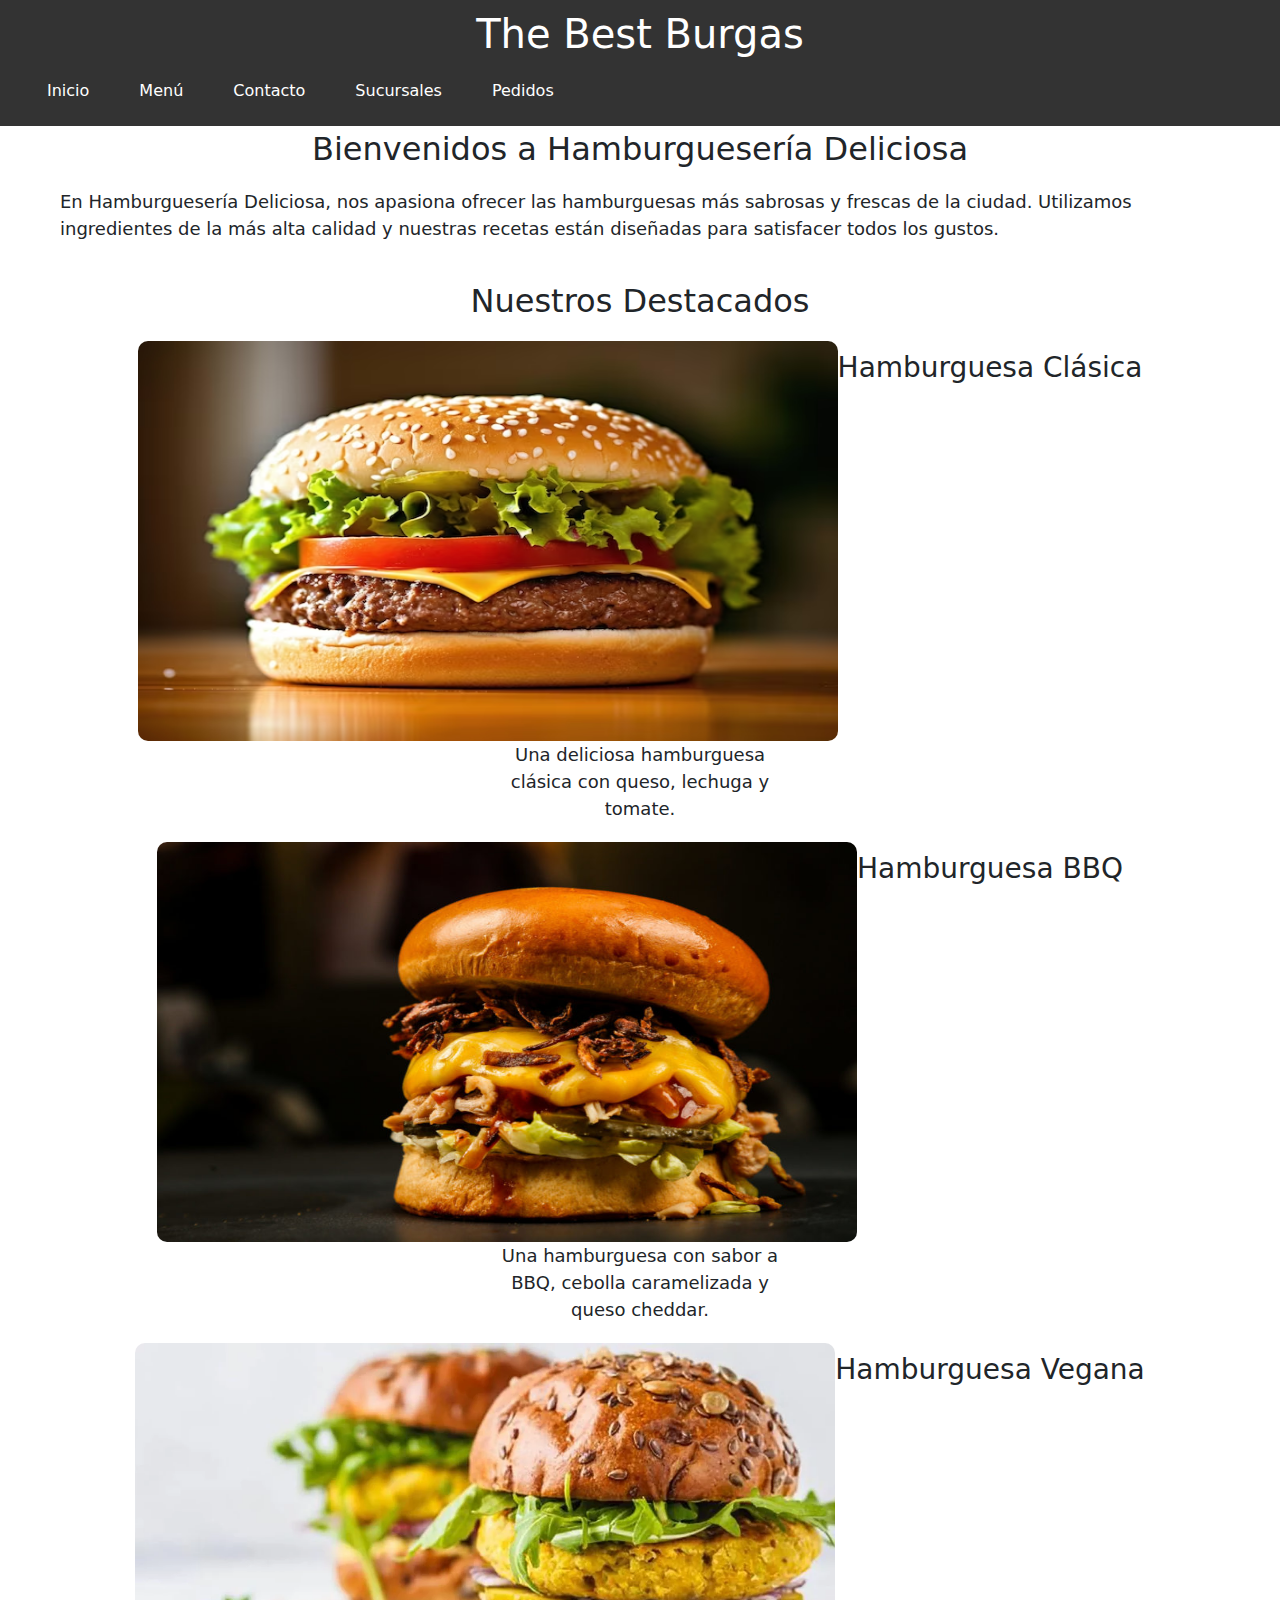
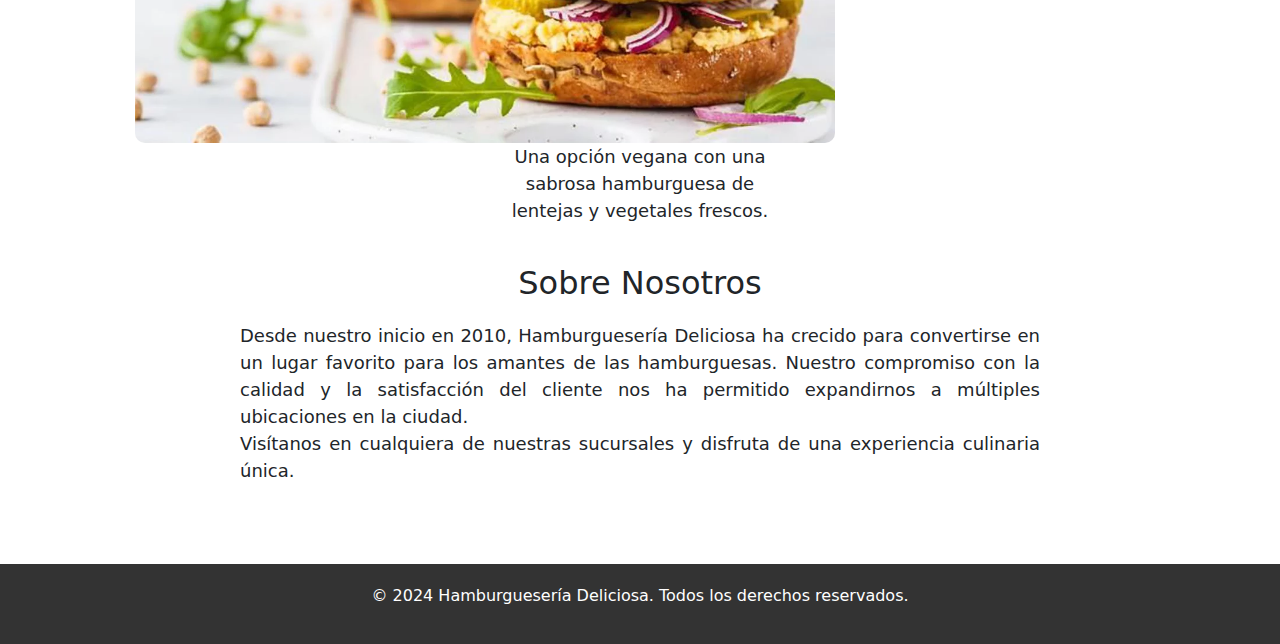
<file: index.html>
<!DOCTYPE html>
<html lang="es">
<head>
    <meta charset="UTF-8">
    <meta name="viewport" content="width=device-width, initial-scale=1.0">
    <title>Hamburguesería Deliciosa</title>
    <link rel="stylesheet" href="css/styles.css">
    <link href="https://cdn.jsdelivr.net/npm/bootstrap@5.3.3/dist/css/bootstrap.min.css" rel="stylesheet"
        integrity="sha384-QWTKZyjpPEjISv5WaRU9OFeRpok6YctnYmDr5pNlyT2bRjXh0JMhjY6hW+ALEwIH" crossorigin="anonymous">
</head>
<body>
    <header>
        <h1>The Best Burgas</h1>
        <nav class="navbar navbar-expand-lg ">
            <div class="container-fluid">
                <button class="navbar-toggler" type="button" data-bs-toggle="collapse" data-bs-target="#navbarNav"
                    aria-controls="navbarNav" aria-expanded="false" aria-label="Toggle navigation">
                    <span class="navbar-toggler-icon"></span>
                </button>
                <div class="collapse navbar-collapse" id="navbarNav">
                    <ul class="navbar-nav">
                        <a href="index.html">Inicio</a>
                        <a href="./pages/menu.html">Menú</a>
                        <a href="./pages/contacto.html">Contacto</a>
                        <a href="./pages/sucursales.html">Sucursales</a>
                        <a href="./pages/pedidos.html">Pedidos</a>
                    </ul>
                </div>
            </div>
        </nav>
    </header>
    <main>
        <div class="main-container">
            <section class="intro">
                <h2>Bienvenidos a Hamburguesería Deliciosa</h2>
                <p class="pcontainer">En Hamburguesería Deliciosa, nos apasiona ofrecer las hamburguesas más sabrosas y
                    frescas de la ciudad. Utilizamos ingredientes de la más alta calidad y nuestras recetas están
                    diseñadas para satisfacer todos los gustos.</p>
            </section>
            <section class="highlights">
                <h2>Nuestros Destacados</h2>
                <div class="highlight">
                    <img src="./images/foto-stock-hamburguesa-clasica-aislada-blanco_940723-217.avif"
                        alt="Hamburguesa Clásica">
                    <h3>Hamburguesa Clásica</h3>
                    <p class="pcontainer">Una deliciosa hamburguesa clásica con queso, lechuga y tomate.</p>
                </div>
                <div class="highlight">
                    <img src="./images/front-view-burger-on-stand-scaled-880x587.jpg" alt="Hamburguesa BBQ">
                    <h3>Hamburguesa BBQ</h3>
                    <p class="pcontainer">Una hamburguesa con sabor a BBQ, cebolla caramelizada y queso cheddar.</p>
                </div>
                <div class="highlight">
                    <img src="./images/hamburguesa_vegetal_ok.jpg.webp" alt="Hamburguesa Vegana">
                    <h3>Hamburguesa Vegana</h3>
                    <p class="pcontainer">Una opción vegana con una sabrosa hamburguesa de lentejas y vegetales frescos.
                    </p>
                </div>
            </section>
            <section class="about">
                <h2>Sobre Nosotros</h2>
                <p class="pcontainer">Desde nuestro inicio en 2010, Hamburguesería Deliciosa ha crecido para convertirse
                    en un lugar favorito para los amantes de las hamburguesas. Nuestro compromiso con la calidad y la
                    satisfacción del cliente nos ha permitido expandirnos a múltiples ubicaciones en la ciudad.</p>
                <p class="pcontainer">Visítanos en cualquiera de nuestras sucursales y disfruta de una experiencia
                    culinaria única.</p>
            </section>
        </div>
    </main>
    <footer>
        <p>&copy; 2024 Hamburguesería Deliciosa. Todos los derechos reservados.</p>
    </footer>
    <script src="https://cdn.jsdelivr.net/npm/bootstrap@5.3.3/dist/js/bootstrap.bundle.min.js"
        integrity="sha384-YvpcrYf0tY3lHB60NNkmXc5s9fDVZLESaAA55NDzOxhy9GkcIdslK1eN7N6jIeHz"
        crossorigin="anonymous"></script>
</body>
</html>
</file>
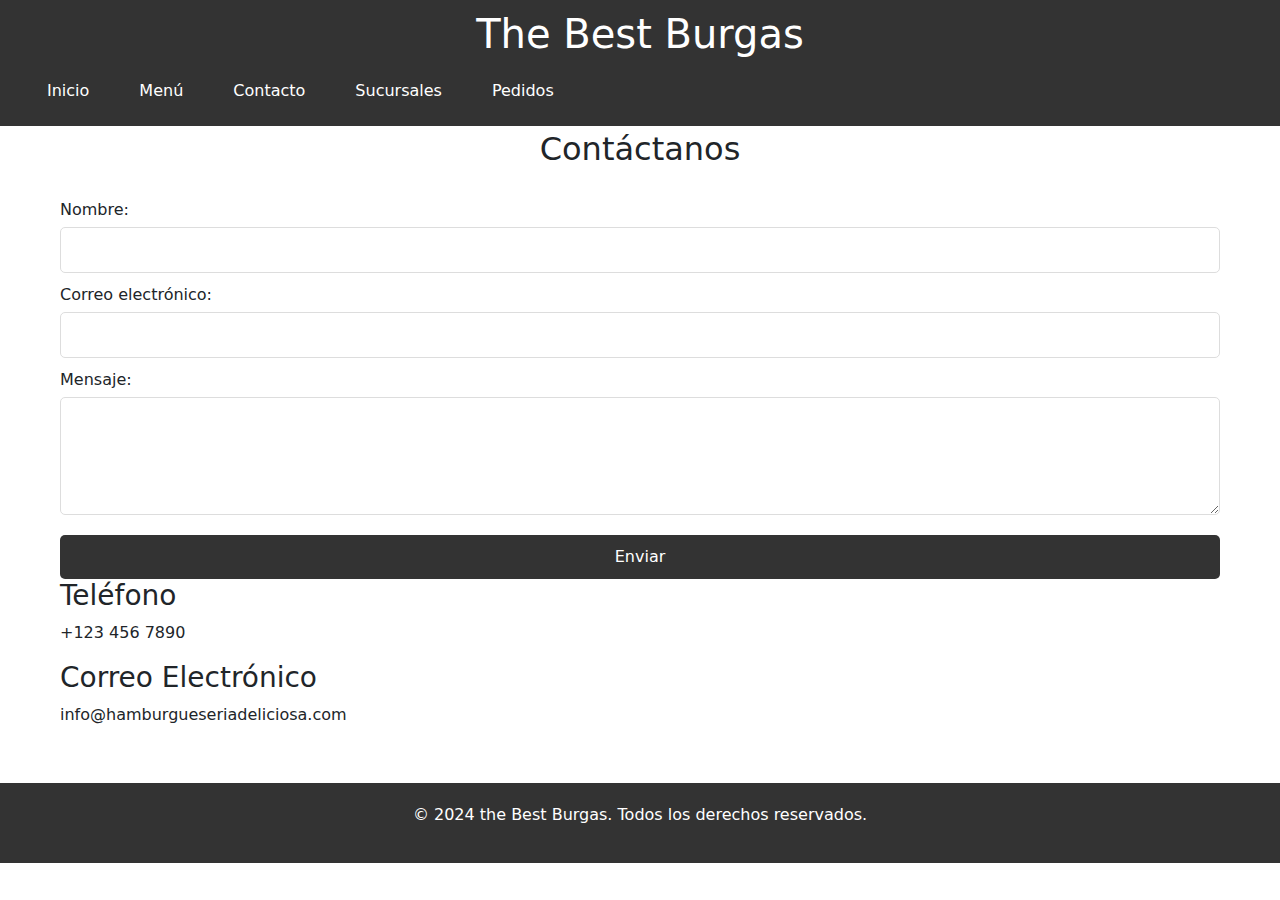
<file: pages/contacto.html>
<!DOCTYPE html>
<html lang="es">
<head>
    <meta charset="UTF-8">
    <meta name="viewport" content="width=device-width, initial-scale=1.0">
    <title>Hamburguesería Deliciosa</title>
    <link rel="stylesheet" href="../css/styles.css">
    <link href="https://cdn.jsdelivr.net/npm/bootstrap@5.3.3/dist/css/bootstrap.min.css" rel="stylesheet"
    integrity="sha384-QWTKZyjpPEjISv5WaRU9OFeRpok6YctnYmDr5pNlyT2bRjXh0JMhjY6hW+ALEwIH" crossorigin="anonymous">
</head>
<body>
    <header>
        <h1>The Best Burgas</h1>
        <nav class="navbar navbar-expand-lg">
            <div class="container-fluid">
                <button class="navbar-toggler" type="button" data-bs-toggle="collapse" data-bs-target="#navbarNav"
                    aria-controls="navbarNav" aria-expanded="false" aria-label="Toggle navigation">
                    <span class="navbar-toggler-icon"></span>
                </button>
                <div class="collapse navbar-collapse" id="navbarNav">
                    <ul class="navbar-nav">
                        <a href="../index.html">Inicio</a>
                        <a href="menu.html">Menú</a>
                        <a href="contacto.html">Contacto</a>
                        <a href="sucursales.html">Sucursales</a>
                        <a href="pedidos.html">Pedidos</a>
                    </ul>
                </div>
            </div>
        </nav>
    </header>
<main>
    <div class="contact-container">
        <h2>Contáctanos</h2>
        <form action="enviar_formulario.php" method="post">
            <label for="nombre">Nombre:</label>
            <input type="text" id="nombre" name="nombre" required>
            <label for="email">Correo electrónico:</label>
            <input type="email" id="email" name="email" required>
            <label for="mensaje">Mensaje:</label>
            <textarea id="mensaje" name="mensaje" rows="4" required></textarea>
            <button type="submit">Enviar</button>
        </form>
        <div class="info">
            <h3>Teléfono</h3>
            <p>+123 456 7890</p>
            <h3>Correo Electrónico</h3>
            <p>info@hamburgueseriadeliciosa.com</p>
        </div>
    </div>
</main>
<footer>
    <p>&copy; 2024 the Best Burgas. Todos los derechos reservados.</p>
</footer>
<script src="https://cdn.jsdelivr.net/npm/bootstrap@5.3.3/dist/js/bootstrap.bundle.min.js"
integrity="sha384-YvpcrYf0tY3lHB60NNkmXc5s9fDVZLESaAA55NDzOxhy9GkcIdslK1eN7N6jIeHz"
crossorigin="anonymous"></script>
</body>
</html>
</file>
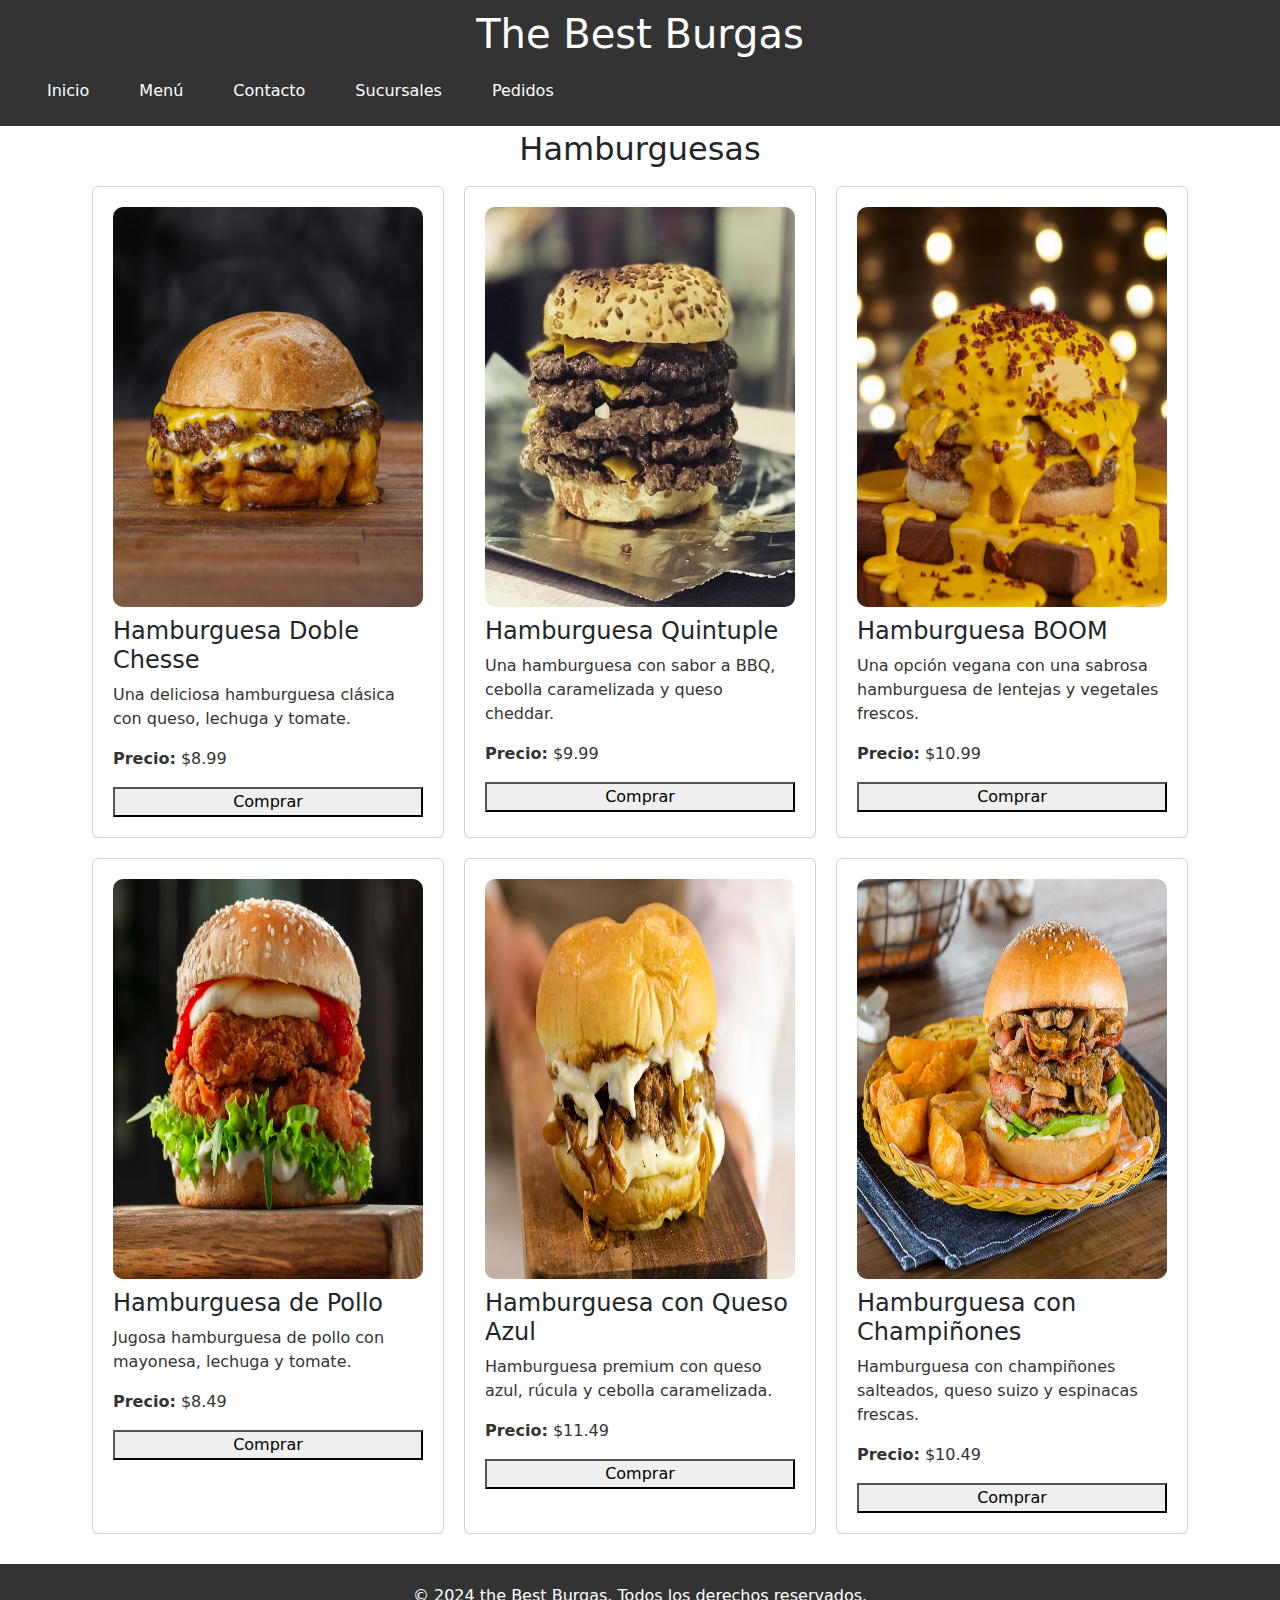
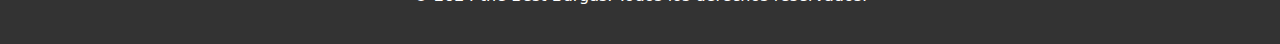
<file: pages/menu.html>
<!DOCTYPE html>
<html lang="es">
<head>
    <meta charset="UTF-8">
    <meta name="viewport" content="width=device-width, initial-scale=1.0">
    <title>Hamburguesería Deliciosa</title>
    <link rel="stylesheet" href="../css/styles.css">
    <link href="https://cdn.jsdelivr.net/npm/bootstrap@5.3.3/dist/css/bootstrap.min.css" rel="stylesheet"
        integrity="sha384-QWTKZyjpPEjISv5WaRU9OFeRpok6YctnYmDr5pNlyT2bRjXh0JMhjY6hW+ALEwIH" crossorigin="anonymous">
</head>
<body>
    <header>
        <h1>The Best Burgas</h1>
        <nav class="navbar navbar-expand-lg">
            <div class="container-fluid">
                <button class="navbar-toggler" type="button" data-bs-toggle="collapse" data-bs-target="#navbarNav"
                    aria-controls="navbarNav" aria-expanded="false" aria-label="Toggle navigation">
                    <span class="navbar-toggler-icon"></span>
                </button>
                <div class="collapse navbar-collapse" id="navbarNav">
                    <ul class="navbar-nav">
                        <a href="../index.html">Inicio</a>
                        <a href="menu.html">Menú</a>
                        <a href="contacto.html">Contacto</a>
                        <a href="sucursales.html">Sucursales</a>
                        <a href="pedidos.html">Pedidos</a>
                    </ul>
                </div>
            </div>
        </nav>
    </header>
    <main>
        <div class="h2container">
            <h2>Hamburguesas</h2>
        </div>
        <div class="container">
            <div class="card">
                <img class="imghov" src="../images/20220621103022.jpeg" alt="Hamburguesa Doble Chesse">
                <h3>Hamburguesa Doble Chesse</h3>
                <p>Una deliciosa hamburguesa clásica con queso, lechuga y tomate.</p>
                <p><strong>Precio:</strong> $8.99</p>
                <button>Comprar</button>
            </div>
            <div class="card">
                <img class="imghov" src="../images/301915496_500532575408640_4111447166979833336_n.jpg"
                    alt="Hamburguesa Quintuple">
                <h3>Hamburguesa Quintuple</h3>
                <p>Una hamburguesa con sabor a BBQ, cebolla caramelizada y queso cheddar.</p>
                <p><strong>Precio:</strong> $9.99</p>
                <button>Comprar</button>
            </div>
            <div class="card">
                <img class="imghov" src="../images/boom.png" alt="Hamburguesa BOOM">
                <h3>Hamburguesa BOOM</h3>
                <p>Una opción vegana con una sabrosa hamburguesa de lentejas y vegetales frescos.</p>
                <p><strong>Precio:</strong> $10.99</p>
                <button>Comprar</button>
            </div>
            <div class="card">
                <img class="imghov" src="../images/Hamburguesa-de-pollo-picante.jpg" alt="Hamburguesa de Pollo">
                <h3>Hamburguesa de Pollo</h3>
                <p>Jugosa hamburguesa de pollo con mayonesa, lechuga y tomate.</p>
                <p><strong>Precio:</strong> $8.49</p>
                <button>Comprar</button>
            </div>
            <div class="card">
                <img class="imghov" src="../images/Burger-queso-azul-Imperial.webp" alt="Hamburguesa con Queso Azul">
                <h3>Hamburguesa con Queso Azul</h3>
                <p>Hamburguesa premium con queso azul, rúcula y cebolla caramelizada.</p>
                <p><strong>Precio:</strong> $11.49</p>
                <button>Comprar</button>
            </div>
            <div class="card">
                <img class="imghov" src="../images/31621f64ec8fd1835f74449b071a8889_hamburguesa_con_champiñones_1.jpg"
                    alt="Hamburguesa con Champiñones">
                <h3>Hamburguesa con Champiñones</h3>
                <p>Hamburguesa con champiñones salteados, queso suizo y espinacas frescas.</p>
                <p><strong>Precio:</strong> $10.49</p>
                <button>Comprar</button>
            </div>
        </div>
    </main>
    <footer>
        <p>&copy; 2024 the Best Burgas. Todos los derechos reservados.</p>
    </footer>
    <script src="https://cdn.jsdelivr.net/npm/bootstrap@5.3.3/dist/js/bootstrap.bundle.min.js"
        integrity="sha384-YvpcrYf0tY3lHB60NNkmXc5s9fDVZLESaAA55NDzOxhy9GkcIdslK1eN7N6jIeHz"
        crossorigin="anonymous"></script>
</body>
</html>
</file>
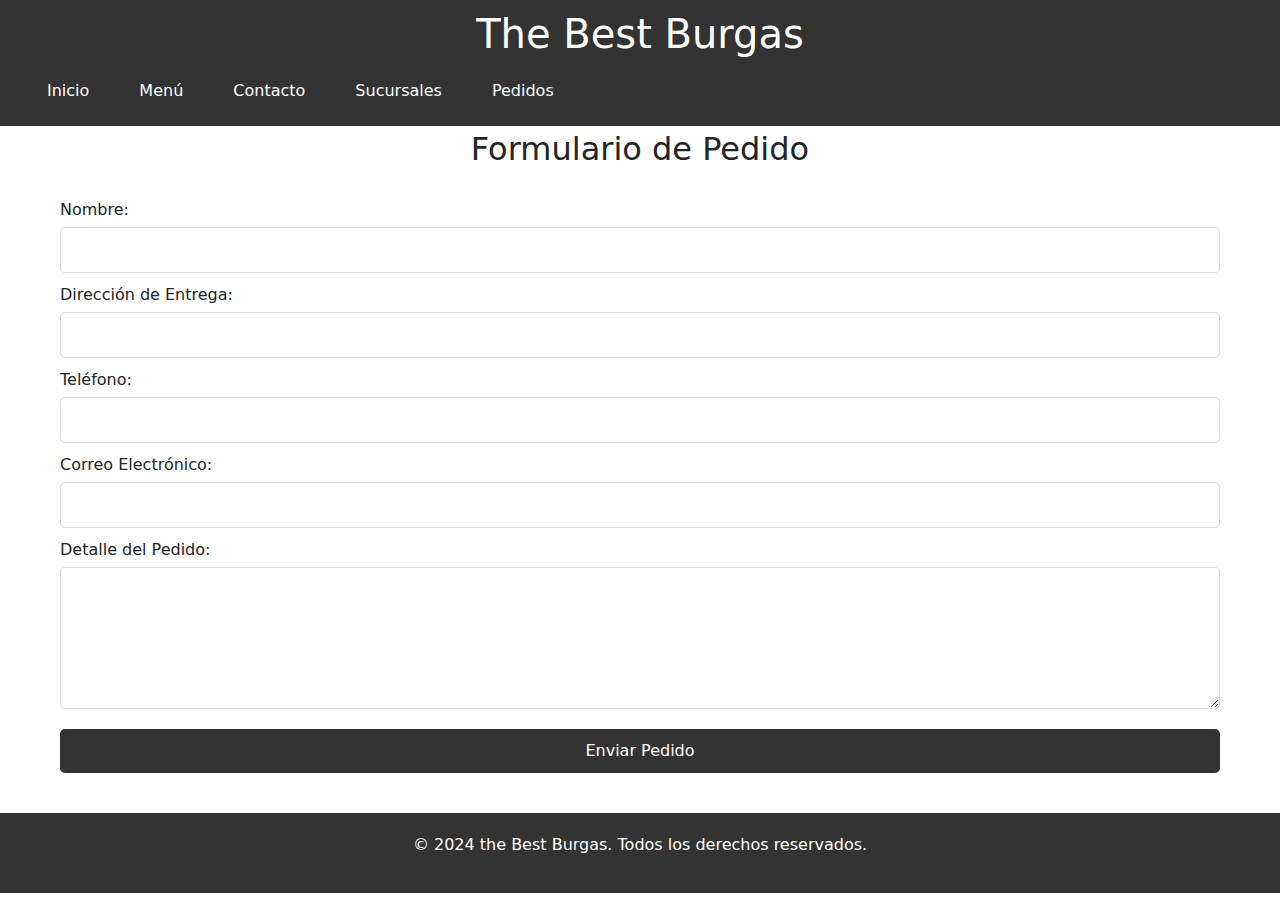
<file: pages/pedidos.html>
<!DOCTYPE html>
<html lang="es">
<head>
    <meta charset="UTF-8">
    <meta name="viewport" content="width=device-width, initial-scale=1.0">
    <title>Hamburguesería Deliciosa</title>
    <link rel="stylesheet" href="../css/styles.css">
    <link href="https://cdn.jsdelivr.net/npm/bootstrap@5.3.3/dist/css/bootstrap.min.css" rel="stylesheet"
    integrity="sha384-QWTKZyjpPEjISv5WaRU9OFeRpok6YctnYmDr5pNlyT2bRjXh0JMhjY6hW+ALEwIH" crossorigin="anonymous">
</head>
<body>
    <header>
        <h1>The Best Burgas</h1>
        <nav class="navbar navbar-expand-lg">
            <div class="container-fluid">
                <button class="navbar-toggler" type="button" data-bs-toggle="collapse" data-bs-target="#navbarNav"
                    aria-controls="navbarNav" aria-expanded="false" aria-label="Toggle navigation">
                    <span class="navbar-toggler-icon"></span>
                </button>
                <div class="collapse navbar-collapse" id="navbarNav">
                    <ul class="navbar-nav">
                        <a href="../index.html">Inicio</a>
                        <a href="menu.html">Menú</a>
                        <a href="contacto.html">Contacto</a>
                        <a href="sucursales.html">Sucursales</a>
                        <a href="pedidos.html">Pedidos</a>
                    </ul>
                </div>
            </div>
        </nav>
    </header>
<main>
    <div class="order-container">
        <h2>Formulario de Pedido</h2>
        <form action="procesar_pedido.php" method="post">
            <label for="nombre">Nombre:</label>
            <input type="text" id="nombre" name="nombre" required>
            
            <label for="direccion">Dirección de Entrega:</label>
            <input type="text" id="direccion" name="direccion" required>
            
            <label for="telefono">Teléfono:</label>
            <input type="tel" id="telefono" name="telefono" required>
            
            <label for="email">Correo Electrónico:</label>
            <input type="email" id="email" name="email" required>
            
            <label for="pedido">Detalle del Pedido:</label>
            <textarea id="pedido" name="pedido" rows="5" required></textarea>
            
            <button type="submit">Enviar Pedido</button>
        </form>
    </div>
</main>
<footer>
    <p>&copy; 2024 the Best Burgas. Todos los derechos reservados.</p>
</footer>
<script src="https://cdn.jsdelivr.net/npm/bootstrap@5.3.3/dist/js/bootstrap.bundle.min.js"
integrity="sha384-YvpcrYf0tY3lHB60NNkmXc5s9fDVZLESaAA55NDzOxhy9GkcIdslK1eN7N6jIeHz"
crossorigin="anonymous"></script>
</body>
</html>
</file>
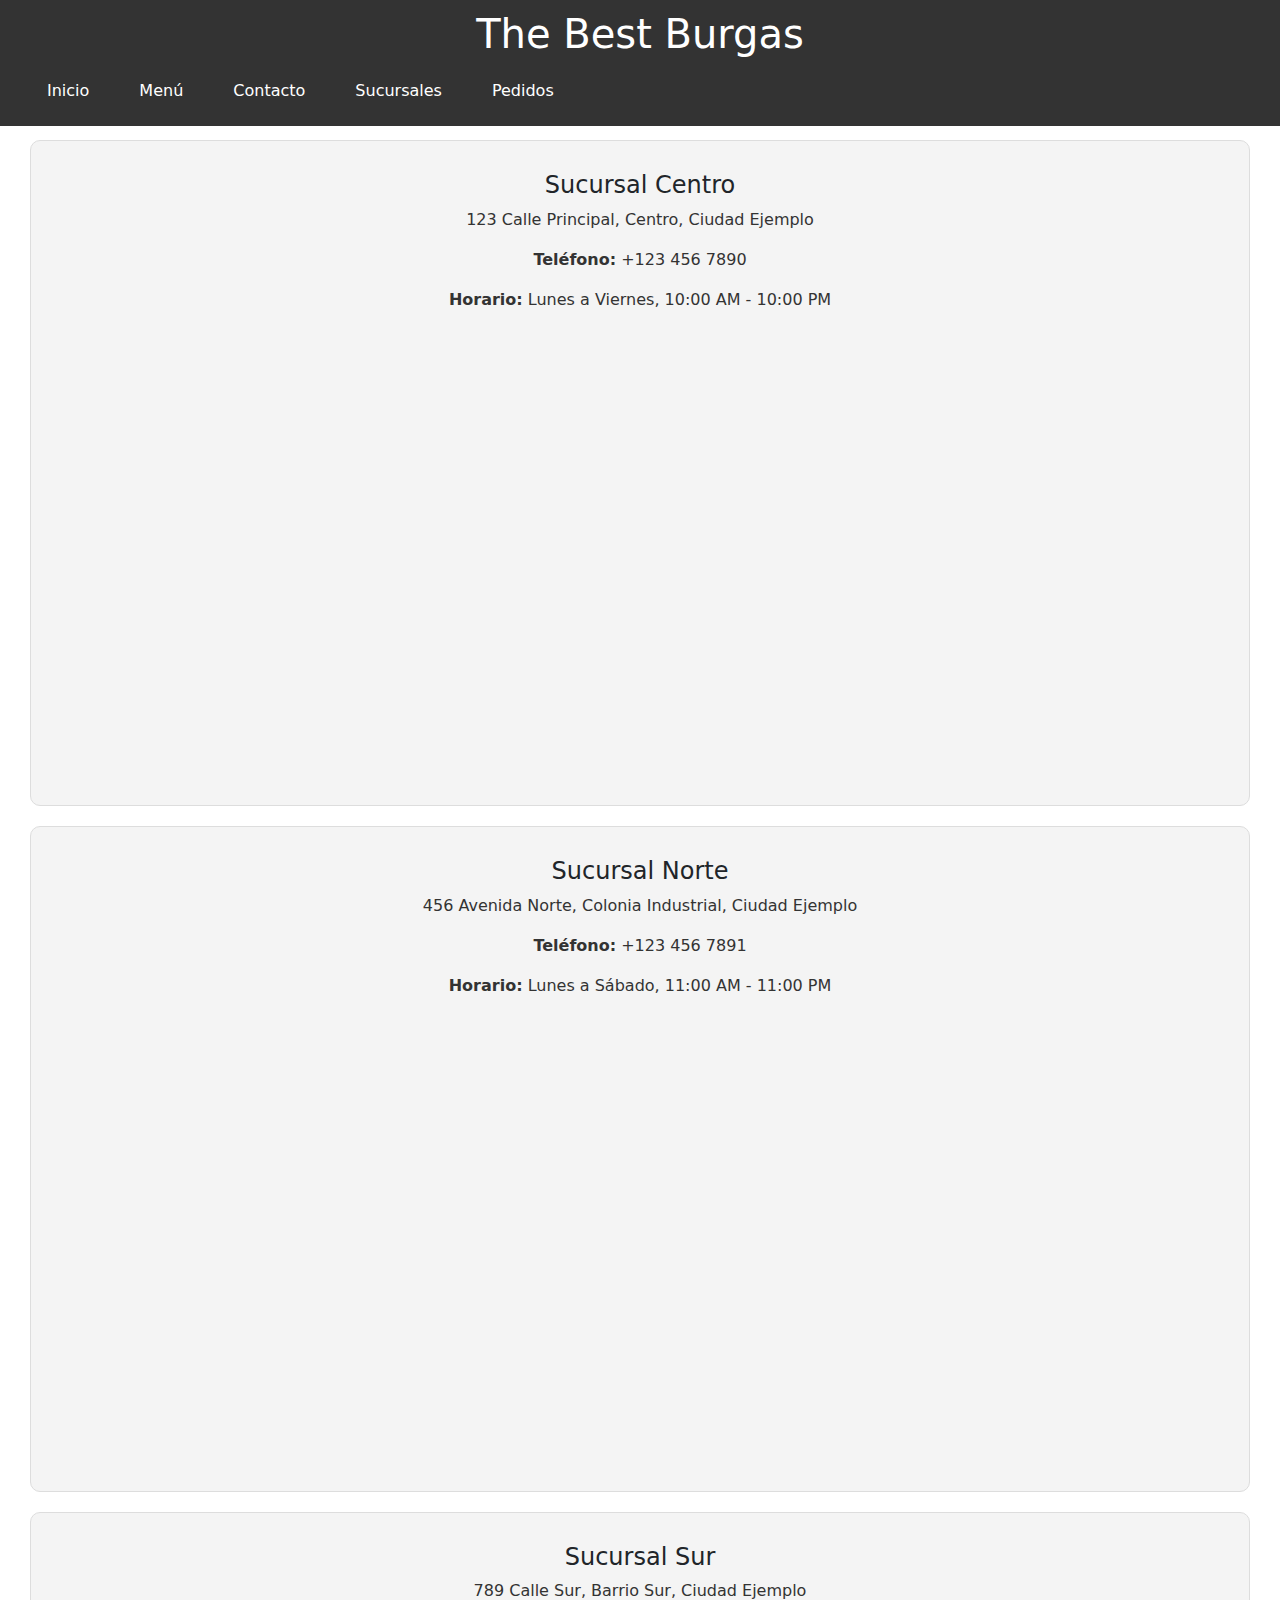
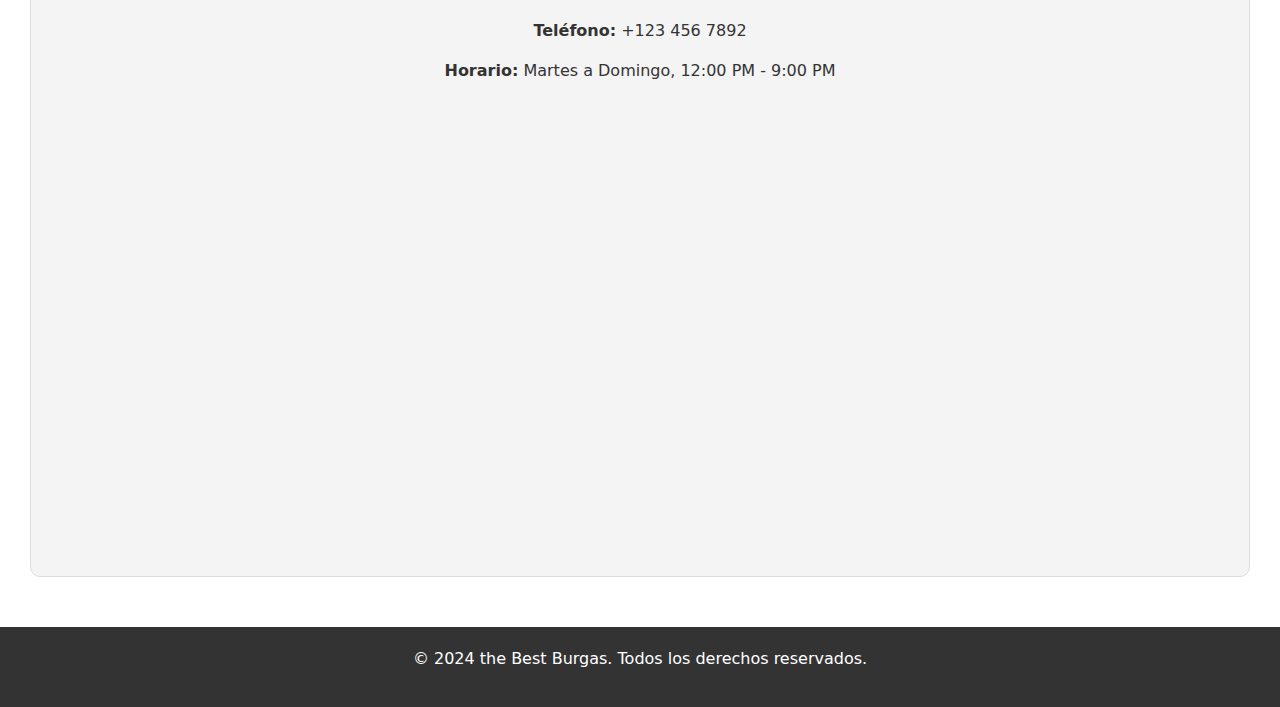
<file: pages/sucursales.html>
<!DOCTYPE html>
<html lang="es">
<head>
    <meta charset="UTF-8">
    <meta name="viewport" content="width=device-width, initial-scale=1.0">
    <title>Hamburguesería Deliciosa</title>
    <link rel="stylesheet" href="../css/styles.css">
    <link href="https://cdn.jsdelivr.net/npm/bootstrap@5.3.3/dist/css/bootstrap.min.css" rel="stylesheet"
    integrity="sha384-QWTKZyjpPEjISv5WaRU9OFeRpok6YctnYmDr5pNlyT2bRjXh0JMhjY6hW+ALEwIH" crossorigin="anonymous">
</head>
<body>
    <header>
        <h1>The Best Burgas</h1>
        <nav class="navbar navbar-expand-lg">
            <div class="container-fluid">
                <button class="navbar-toggler" type="button" data-bs-toggle="collapse" data-bs-target="#navbarNav"
                    aria-controls="navbarNav" aria-expanded="false" aria-label="Toggle navigation">
                    <span class="navbar-toggler-icon"></span>
                </button>
                <div class="collapse navbar-collapse" id="navbarNav">
                    <ul class="navbar-nav">
                        <a href="../index.html">Inicio</a>
                        <a href="menu.html">Menú</a>
                        <a href="contacto.html">Contacto</a>
                        <a href="sucursales.html">Sucursales</a>
                        <a href="pedidos.html">Pedidos</a>
                    </ul>
                </div>
            </div>
        </nav>
    </header>
<main>
    <div class="container-sucursales">
        <div class="branch-card">
            <h3>Sucursal Centro</h3>
            <p>123 Calle Principal, Centro, Ciudad Ejemplo</p>
            <p><strong>Teléfono:</strong> +123 456 7890</p>
            <p><strong>Horario:</strong> Lunes a Viernes, 10:00 AM - 10:00 PM</p>
            <iframe class="maps" src="https://www.google.com/maps/embed?pb=!1m14!1m12!1m3!1d13126.28628408851!2d-58.79461485!3d-34.66552125!2m3!1f0!2f0!3f0!3m2!1i1024!2i768!4f13.1!5e0!3m2!1ses!2sar!4v1716754429241!5m2!1ses!2sar" width="600" height="450" style="border:0;" allowfullscreen="" loading="lazy" referrerpolicy="no-referrer-when-downgrade"></iframe>
        </div>
        <div class="branch-card">
            <h3>Sucursal Norte</h3>
            <p>456 Avenida Norte, Colonia Industrial, Ciudad Ejemplo</p>
            <p><strong>Teléfono:</strong> +123 456 7891</p>
            <p><strong>Horario:</strong> Lunes a Sábado, 11:00 AM - 11:00 PM</p>
            <iframe class="maps" src="https://www.google.com/maps/embed?pb=!1m14!1m12!1m3!1d3282.854901046189!2d-58.79459862425841!3d-34.633106872943884!2m3!1f0!2f0!3f0!3m2!1i1024!2i768!4f13.1!5e0!3m2!1ses!2sar!4v1716754470576!5m2!1ses!2sar" width="600" height="450" style="border:0;" allowfullscreen="" loading="lazy" referrerpolicy="no-referrer-when-downgrade"></iframe>
        </div>
        <div class="branch-card">
            <h3>Sucursal Sur</h3>
            <p>789 Calle Sur, Barrio Sur, Ciudad Ejemplo</p>
            <p><strong>Teléfono:</strong> +123 456 7892</p>
            <p><strong>Horario:</strong> Martes a Domingo, 12:00 PM - 9:00 PM</p>
            <iframe class="maps" src="https://www.google.com/maps/embed?pb=!1m14!1m12!1m3!1d3283.570173735141!2d-58.37592192425929!3d-34.6150289729503!2m3!1f0!2f0!3f0!3m2!1i1024!2i768!4f13.1!5e0!3m2!1ses!2sar!4v1716754501481!5m2!1ses!2sar" width="600" height="450" style="border:0;" allowfullscreen="" loading="lazy" referrerpolicy="no-referrer-when-downgrade"></iframe>
        </div>
    </div>
</main>
<footer>
    <p>&copy; 2024 the Best Burgas. Todos los derechos reservados.</p>
</footer>
<script src="https://cdn.jsdelivr.net/npm/bootstrap@5.3.3/dist/js/bootstrap.bundle.min.js"
integrity="sha384-YvpcrYf0tY3lHB60NNkmXc5s9fDVZLESaAA55NDzOxhy9GkcIdslK1eN7N6jIeHz"
crossorigin="anonymous"></script>
</body>
</html>
</file>
<file: css/styles.css>
body {
    font-family: Arial, sans-serif;
    margin: 0;
    padding: 0;
    box-sizing: border-box;
}

header {
    background-color: #333;
    color: #fff;
    padding: 10px;
    text-align: center;
    position: fixed;
    width: 100%;
    top: 0;
    left: 0;
    z-index: 1000;
}

nav a {
    color: #fff;
    text-decoration: none;
    margin: 0 15px;
    padding: 5px 10px;
}

nav a:hover {
    background-color: #555;
}

.main-container {
    padding: 20px;
    max-width: 1200px;
    margin: 0 auto;
    margin-top: 110px;
}

.intro, .highlights, .about {
    margin-bottom: 40px;
}

.intro h2, .highlights h2, .about h2 {
    text-align: center;
    margin-bottom: 20px;
}

.pcontainer {
    font-size: large;
}

.highlight {
    display: flex;
    flex-wrap: wrap;
    justify-content: center;
    margin-bottom: 20px;
}

.highlight img {
    max-width: 100%;
    border-radius: 10px;
}

.highlight h3 {
    margin-top: 10px;
    text-align: center;
}

.highlight p {
    text-align: center;
    max-width: 300px;
    margin: 0 auto;
}

.about p {
    text-align: justify;
    margin: 0 auto;
    max-width: 800px;
}

.h2container {
    display: flex;
    flex-wrap: wrap;
    justify-content: center;
    padding: 20px 0 0 0;
    margin: 0 auto;
    margin-top: 110px;
    font-size: large;
}

.container {
    display: flex;
    flex-wrap: wrap;
    justify-content: center;
    max-width: 1200px;
    margin: 0 auto;
    
}

.container-sucursales {
    display: flex;
    flex-wrap: wrap;
    justify-content: center;
    padding: 20px;
    margin: 0 auto;
    margin-top: 110px;

}

.imghov:hover {
    transform: scale(1.05);
    cursor: pointer;
}

.card {
    background-color: #f4f4f4;
    margin: 10px;
    padding: 20px;
    border: 1px solid #ddd;
    border-radius: 10px;
    flex: 1 1 calc(33.333% - 40px);
    box-sizing: border-box;
}

.card img {
    max-width: 100%;
    border-radius: 10px;
}

.card h3 {
    margin-top: 10px;
    font-size: 1.5em;
}

.card p {
    font-size: 1em;
    color: #333;
}

img {
    width: 700px;
    height: 400px;
}

footer {
    background-color: #333;
    color: #fff;
    text-align: center;
    padding: 20px;
    margin-top: 20px;
}

form {
    display: flex;
    flex-direction: column;
}

form label {
    margin: 10px 0 5px;
}

form input, form textarea {
    padding: 10px;
    border: 1px solid #ddd;
    border-radius: 5px;
}

form button {
    margin-top: 20px;
    padding: 10px;
    border: none;
    border-radius: 5px;
    background-color: #333;
    color: #fff;
    font-size: 1em;
    cursor: pointer;
}

form button:hover {
    background-color: #555;
}

.branch-card {
    background-color: #f4f4f4;
    margin: 10px;
    padding: 20px;
    border: 1px solid #ddd;
    border-radius: 10px;
    flex: 1 1 calc(33.333% - 40px);
    box-sizing: border-box;
    text-align: center;
}

.branch-card h3 {
    margin-top: 10px;
    font-size: 1.5em;
}

.branch-card p {
    font-size: 1em;
    color: #333;
}

.contact-container {
    padding: 20px;
    max-width: 1200px;
    margin: 0 auto;
    margin-top: 110px;
}

.contact-container h2 {
    text-align: center;
    margin-bottom: 20px;
}

.order-container {
    padding: 20px;
    max-width: 1200px;
    margin: 0 auto;
    margin-top: 110px;
}

.order-container h2 {
    text-align: center;
    margin-bottom: 20px;
}

@media (max-width: 480px) {
    .card {
        flex: 1 1 100%;
    }
    nav {
        display: flex;
        flex-direction: row;
    }
    .branch-card {
        width: 50%;
    }
    .maps {
        width: 350px;   
        height: 350px;
    }
}
</file>
